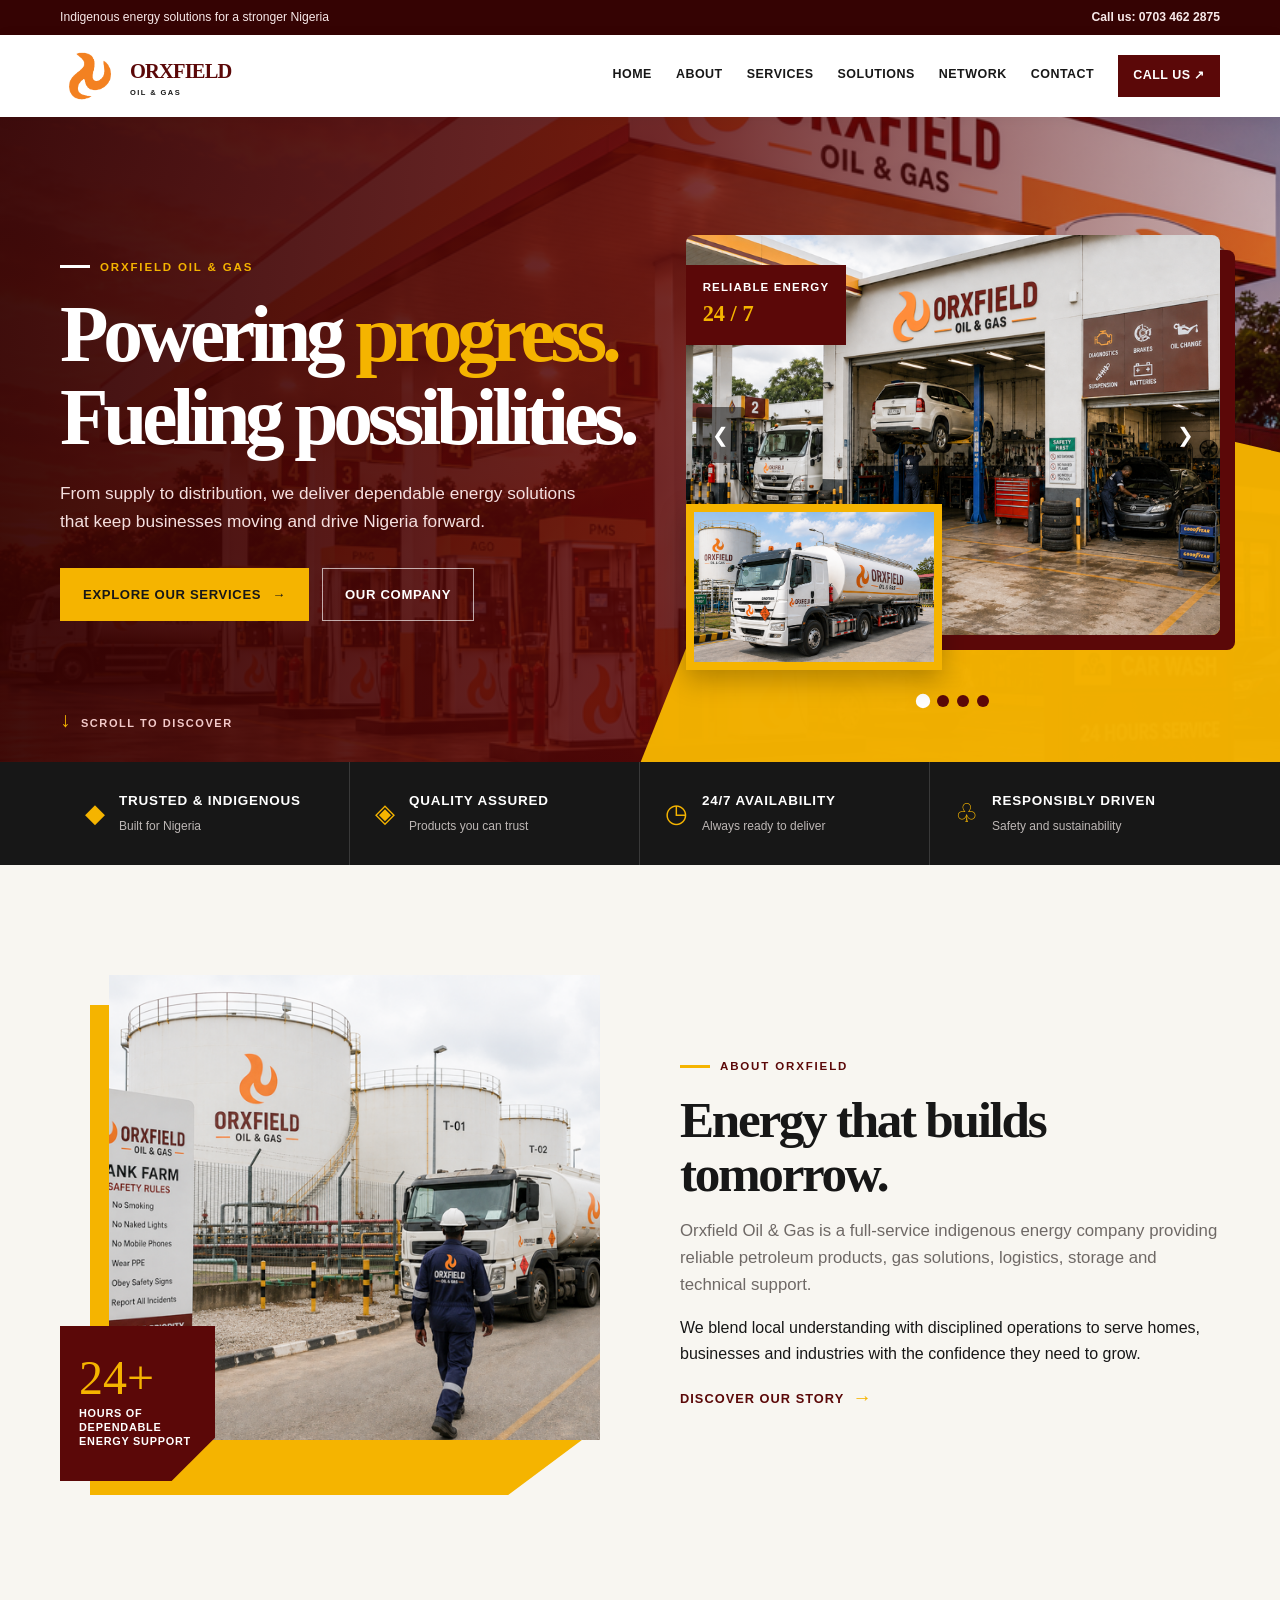
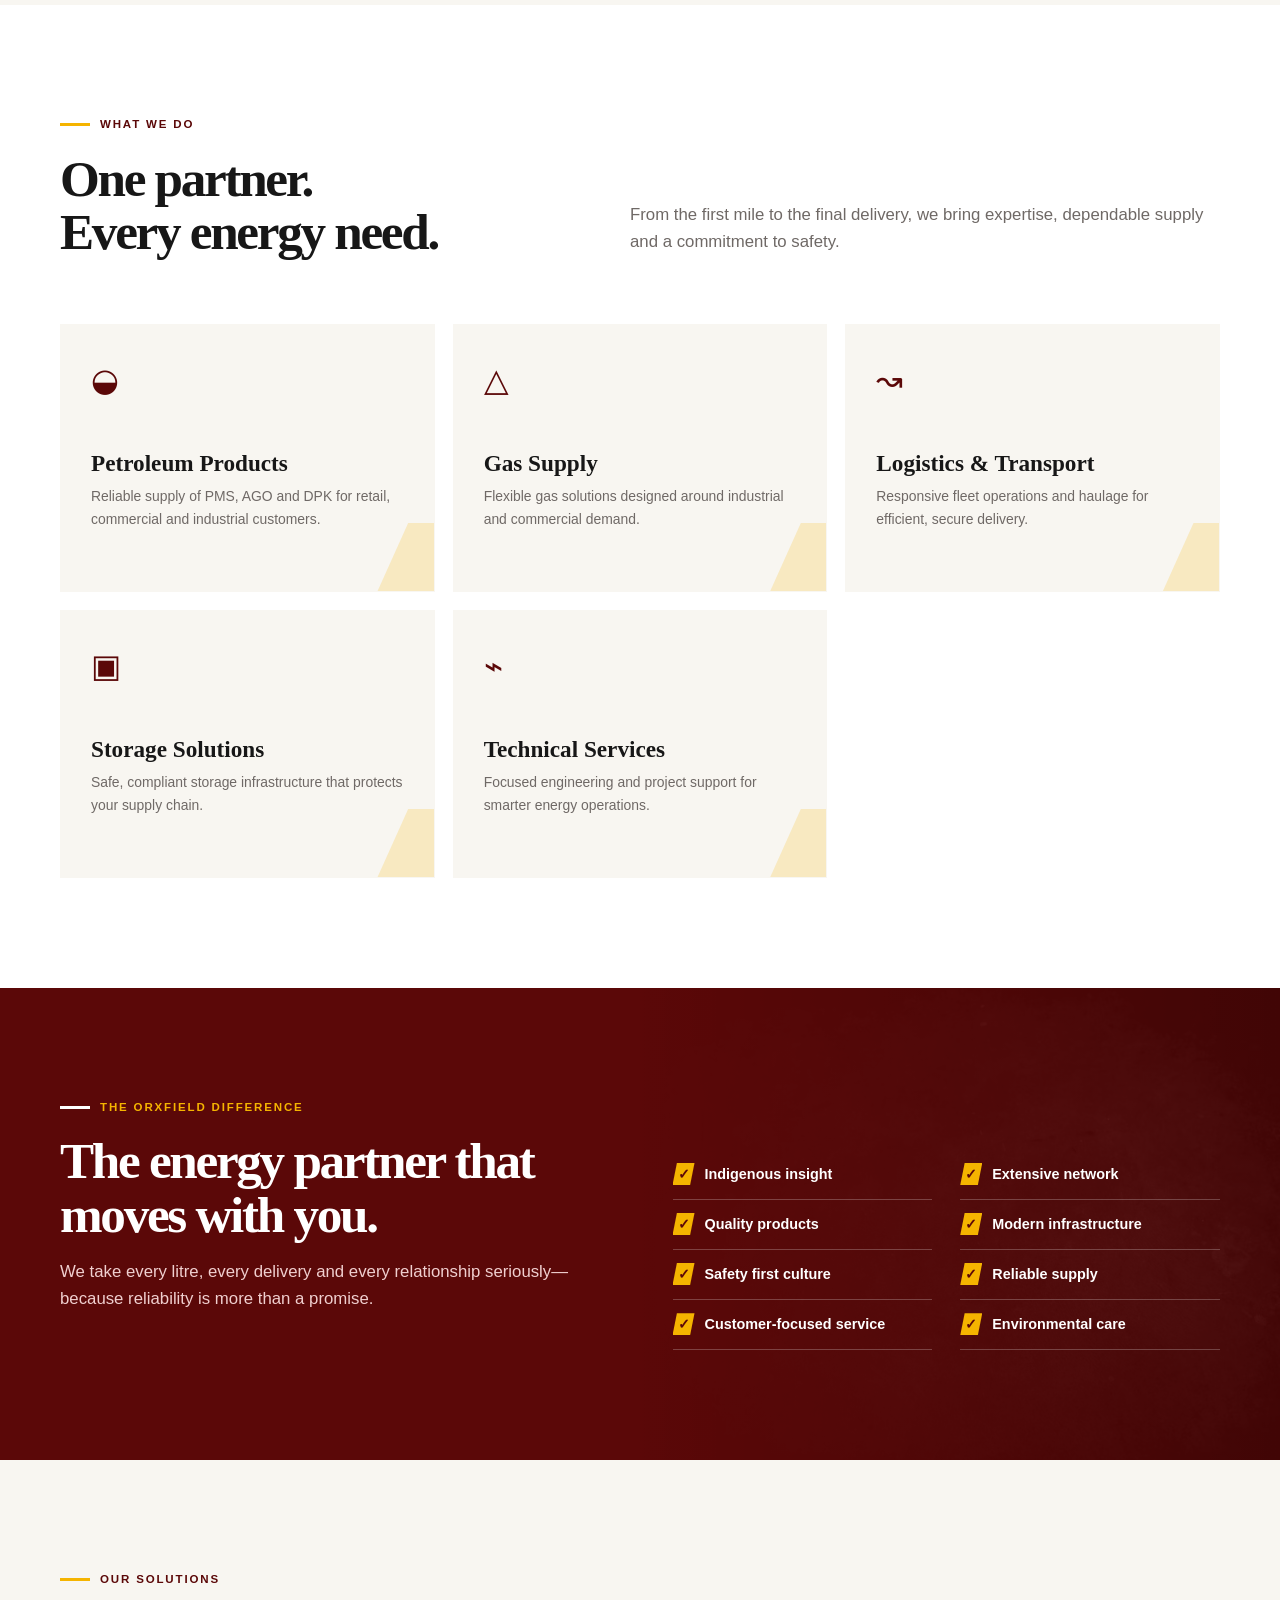
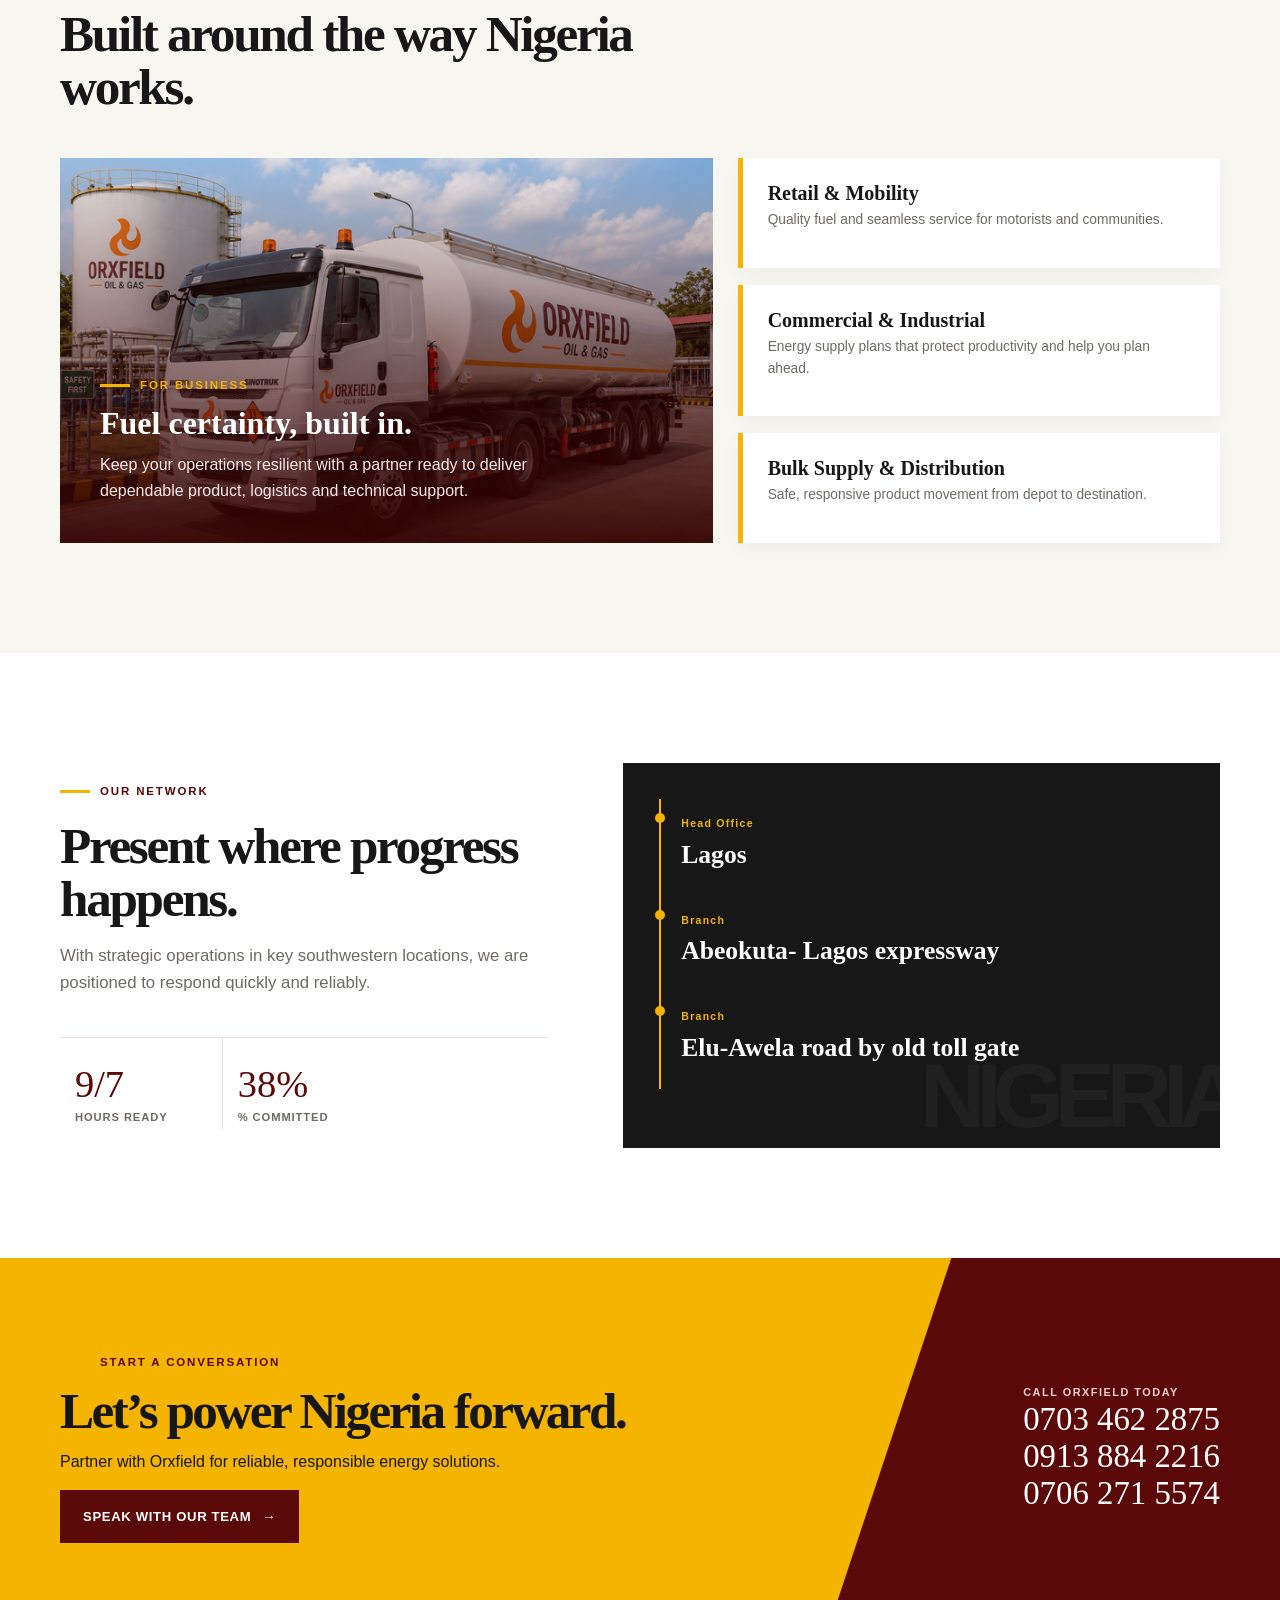
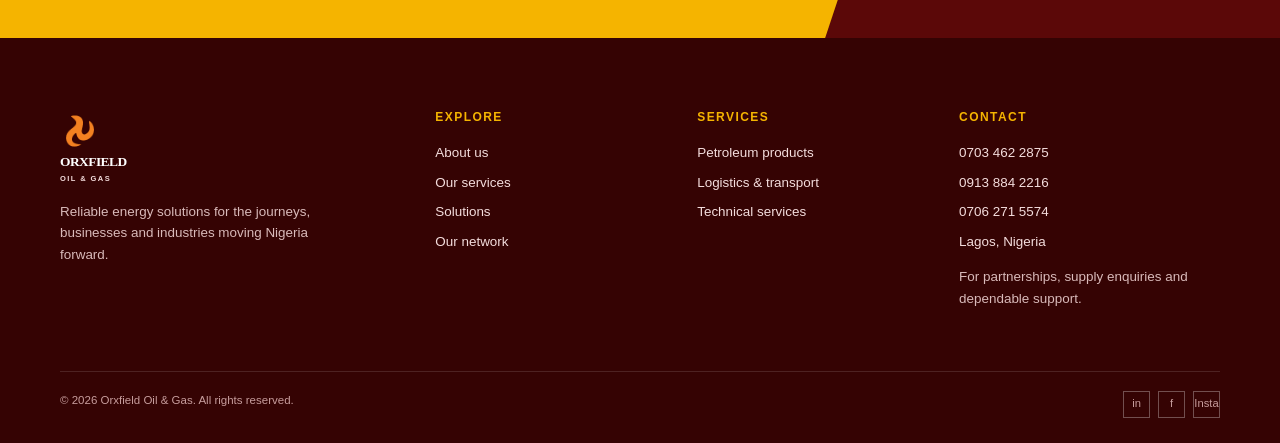
<file: index.html>
<!doctype html>
<html lang="en">
<head>
  <meta charset="utf-8">
  <meta name="viewport" content="width=device-width, initial-scale=1">
  <meta name="description" content="Orxfield Oil & Gas — reliable petroleum products, gas solutions, logistics and energy services across Nigeria.">
  <meta name="theme-color" content="#5b0808">
  <title>Orxfield Oil & Gas | Powering Progress</title>
  <link rel="stylesheet" href="css/style.css">
  <link rel="icon" type="image/png" href="images/brandLogo.png">

</head>
<body>
  <div class="topline"><div class="container"><span>Indigenous energy solutions for a stronger Nigeria</span><span><a href="tel:+2347034622875">Call us: 0703 462 2875</a></span></div></div>
<header class="nav">
  <div class="container">
    <a class="brand" href="#home" aria-label="Orxfield Oil and Gas home">
      <img class="brand-logo" src="images/brandLogo.png" alt="" width="60px">
    <!-- <span class="brand-mark" aria-hidden="true"></span> -->
    <span>ORXFIELD<small>Oil &amp; Gas</small></span>
    </a>
    <button class="menu" aria-label="Open navigation" aria-expanded="false">☰</button>
      <nav class="nav-links" aria-label="Main navigation">
      <a href="#home">Home</a><a href="#about">About</a><a href="#services">Services</a><a href="#solutions">Solutions</a><a href="#network">Network</a><a href="#contact">Contact</a><a class="nav-call" href="tel:+2347034622875">Call Us ↗</a>
      </nav>
  </div>
</header>
  <main>
    <section class="hero" id="home">
      <div class="container">
        <div class="hero-copy reveal">
          <div class="eyebrow">Orxfield Oil &amp; Gas</div>
          <h1>Powering <em>progress.</em><br>Fueling possibilities.</h1>
          <p class="hero-text">From supply to distribution, we deliver dependable energy solutions that keep businesses moving and drive Nigeria forward.</p>
          <div class="hero-actions">
            <a class="btn btn-gold" href="#services">Explore our services <span>→</span></a>
            <a class="btn btn-outline" href="#about">Our company</a>
          </div>
        </div>
      <div class="hero-media reveal">
        <div class="tag">Reliable energy <b>24 / 7</b></div>
      <!-- <img class="main-photo" alt="Oil refinery infrastructure" src="images/hero1.png"> -->
<div class="slider-container">
  <div class="slider" id="slider">
    <div class="slide"><img src="images/ORX-mechanic.png" alt="Image 1"></div>
    <div class="slide"><img src="images/ORX-.png" alt="Image 2"></div>
    <div class="slide"><img src="images/ORX-transport.png" alt="Image 3"></div>
    <div class="slide"><img src="images/ORX-sell.png" alt="Image 4"></div>
  </div>

  <!-- Manual Navigation Buttons -->
  <button class="nav-btn prev" id="prevBtn">&#10094;</button>
  <button class="nav-btn next" id="nextBtn">&#10095;</button>
  
</div>
<!-- Dot Indicators -->
<div class="dots-container" id="dotsContainer"></div>

      <img class="inset-photo" alt="Fuel logistics tanker" src="images/ORX-transport.png"></div></div><div class="scrollcue">Scroll to discover</div></section>

    <section class="values" aria-label="Our values"><div class="container value-grid"><div class="value"><i>◆</i><div><b>Trusted &amp; Indigenous</b><small>Built for Nigeria</small></div></div><div class="value"><i>◈</i><div><b>Quality Assured</b><small>Products you can trust</small></div></div><div class="value"><i>◷</i><div><b>24/7 Availability</b><small>Always ready to deliver</small></div></div><div class="value"><i>♧</i><div><b>Responsibly Driven</b><small>Safety and sustainability</small></div></div></div></section>
    <section class="section" id="about"><div class="container about-grid"><div class="about-art reveal"><img alt="Industrial oil and gas facility" src="images/ORX-.png"><div class="about-stamp"><strong>24+</strong><span>Hours of dependable energy support</span></div></div><div class="reveal"><div class="eyebrow">About Orxfield</div><h2 class="section-title">Energy that builds tomorrow.</h2><p class="lead">Orxfield Oil &amp; Gas is a full-service indigenous energy company providing reliable petroleum products, gas solutions, logistics, storage and technical support.</p><p>We blend local understanding with disciplined operations to serve homes, businesses and industries with the confidence they need to grow.</p><a class="text-link" href="#contact">Discover our story <span>→</span></a></div></div></section>
    <section class="section services" id="services"><div class="container"><div class="heading-row reveal"><div><div class="eyebrow">What we do</div><h2 class="section-title">One partner.<br>Every energy need.</h2></div><p class="lead">From the first mile to the final delivery, we bring expertise, dependable supply and a commitment to safety.</p></div><div class="services-grid"><article class="service reveal"><div class="service-icon">◒</div><h3>Petroleum Products</h3><p>Reliable supply of PMS, AGO and DPK for retail, commercial and industrial customers.</p></article>
      <!-- <article class="service reveal"><div class="service-icon">◉</div><h3>LPG Solutions</h3><p>Safe, convenient cooking-gas supply and distribution for homes and businesses.</p></article> -->
      <article class="service reveal"><div class="service-icon">△</div><h3>Gas Supply</h3><p>Flexible gas solutions designed around industrial and commercial demand.</p></article><article class="service reveal"><div class="service-icon">↝</div><h3>Logistics &amp; Transport</h3><p>Responsive fleet operations and haulage for efficient, secure delivery.</p></article><article class="service reveal"><div class="service-icon">▣</div><h3>Storage Solutions</h3><p>Safe, compliant storage infrastructure that protects your supply chain.</p></article><article class="service reveal"><div class="service-icon">⌁</div><h3>Technical Services</h3><p>Focused engineering and project support for smarter energy operations.</p></article></div></div></section>
    <section class="why section"><div class="container"><div class="reveal"><div class="eyebrow">The Orxfield difference</div><h2 class="section-title">The energy partner that moves with you.</h2><p class="lead">We take every litre, every delivery and every relationship seriously—because reliability is more than a promise.</p></div><div class="checks reveal"><div class="check">Indigenous insight</div><div class="check">Extensive network</div><div class="check">Quality products</div><div class="check">Modern infrastructure</div><div class="check">Safety first culture</div><div class="check">Reliable supply</div><div class="check">Customer-focused service</div><div class="check">Environmental care</div></div></div></section>
<section class="section" id="solutions">
  <div class="container">
    <div class="eyebrow reveal">Our solutions</div>
    <h2 class="section-title reveal">Built around the way Nigeria works.</h2>
    <div class="solutions-grid">
      <article class="solution-feature reveal">
        <div><div class="eyebrow" style="color:var(--gold)">For business</div>
        <h3>Fuel certainty, built in.</h3>
        <p>Keep your operations resilient with a partner ready to deliver dependable product, logistics and technical support.</p>
        </div>
      </article>
      <div class="solution-list">
        <article class="solution reveal">
          <h3>Retail &amp; Mobility</h3>
          <p>Quality fuel and seamless service for motorists and communities.</p>
        </article>
        <article class="solution reveal">
          <h3>Commercial &amp; Industrial</h3>
          <p>Energy supply plans that protect productivity and help you plan ahead.</p>
        </article>
        <article class="solution reveal">
          <h3>Bulk Supply &amp; Distribution</h3>
          <p>Safe, responsive product movement from depot to destination.</p>
        </article>
      </div>
    </div>
  </div>
</section>
<section class="section network" id="network">
  <div class="container network-grid">
    <div class="reveal">
      <div class="eyebrow">Our network</div><h2 class="section-title">Present where progress happens.</h2><p class="lead">With strategic operations in key   southwestern locations, we are positioned to respond quickly and reliably.</p>
        <div class="network-stat">
          <!-- <div class="stat"><strong class="counter" data-target="3">0</strong><span>Key locations</span></div> -->
          <div class="stat"><strong class="counter" data-target="24">0</strong><span>Hours ready</span></div>
          <div class="stat"><strong class="counter" data-target="100">0</strong><span>% committed</span></div>
        </div>
    </div>
    <div class="network-board reveal">
      <div class="route"><small>Head Office</small><b>Lagos</b></div>
      <div class="route"><small>Branch</small><b>Abeokuta- Lagos expressway</b></div>
      <div class="route"><small>Branch</small><b>Elu-Awela road by old toll gate</b></div>
    </div>
  </div>
</section>
    <!-- <section class="contact" id="contact"><div class="container"><div class="reveal"><div class="eyebrow">Start a conversation</div><h2>Let’s power Nigeria forward.</h2><p>Partner with Orxfield for reliable, responsible energy solutions.</p><a class="btn" href="tel:+2347034622875">Speak with our team <span>→</span></a></div>
      <div class="phone reveal"><span>Call Orxfield today</span><a href="tel:+2347034622875">0703 462 2875</a><br><a href="tel:+2349138842216">0913 884 2216</a><br><a href="tel:+2347062715574">0706 271 5574</a></div>
    </div>  -->
    <section class="contact" id="contact"><div class="container"><div class="reveal"><div class="eyebrow">Start a conversation</div><h2>Let’s power Nigeria forward.</h2><p>Partner with Orxfield for reliable, responsible energy solutions.</p><button id="myBtn-form" class="btn open-contact" type="button">Speak with our team <span>→</span></button></div>
      <div class="phone reveal"><span>Call Orxfield today</span><a href="tel:+2347034622875">0703 462 2875</a><br><a href="tel:+2349138842216">0913 884 2216</a><br><a href="tel:+2347062715574">0706 271 5574</a></div>
    </div> 



    <!-- <section class="contact" id="contact"><div class="container"><div class="reveal"><div class="eyebrow">Start a conversation</div><h2>Let’s power Nigeria forward.</h2><p>Partner with Orxfield for reliable, responsible energy solutions.</p><button class="btn open-contact" type="button">Speak with us <span>→</span></button></div><div class="phone reveal"><span>Call Orxfield today</span><a href="tel:+2347034622875">0703 462 2875</a></div></div></section> -->
  

     <!-- This is the form  -->
<div class="contact-modal" id="contactModal" aria-hidden="true">
  <!-- <div class="contactimg">
    <img class="contact-img" src="images/contact-form1.png" alt="contact us photo">
  </div> -->
  
  <div class="contact-dialog" role="dialog" aria-modal="true" aria-labelledby="contactFormTitle">
    <!-- <div class="contact-photo" aria-hidden="true"><img src="images/contact-form1.png" alt=""></div>
    <div class="contact-form-content"> -->
    <button class="modal-close" type="button" aria-label="Close contact form">×</button>
    <div class="eyebrow">Talk to Orxfield</div>
    <h2 id="contactFormTitle">How can we help?</h2>
    <p>Share a few details and our team will get back to you shortly.</p>
    <form class="form-grid" id="contactForm">
      <label>Full name<input name="name" type="text" autocomplete="name" required=""></label>
      <label>Phone number<input name="phone" type="tel" autocomplete="tel" required=""></label>
      <label>Email address <input name="email" type="email" autocomplete="email"></label>
      <label>I'm interested in<select name="service"><option>Petroleum products</option><option>Gas supply</option><option>Logistics &amp; transport</option><option>Technical services</option><option>Other enquiry</option></select></label>
      <label>Message<textarea name="message" required="" placeholder="Tell us a little about your requirement."></textarea></label>
      <p class="form-success" role="status">Thank you. Your enquiry has been received—we’ll be in touch shortly.</p>
      <button class="btn btn-gold form-submit" type="submit" mailto="info@orxfield.com">Send enquiry <span>→</span></button>
      <p class="form-note">Or call us directly on <a href="tel:+2347034622875">0703 462 2875</a> , <a href="tel:+2349138842216">0913 884 2216</a>  &amp;  <a href="tel:+2347062715574">0706 271 5574</a></p>
    </form>
    </div>
  </div>
</div>

    </section>


  </main>
  <footer><div class="container"><div class="footer-grid"><div><a class="brand" href="#home"><img class="brand-logo" src="images/brandLogo.png" alt="" width="40px"><span class="brand-mark"></span><span>ORXFIELD<small style="color:#f4dddd">Oil &amp; Gas</small></span></a><p>Reliable energy solutions for the journeys, businesses and industries moving Nigeria forward.</p></div><div><h3>Explore</h3><a href="#about">About us</a><a href="#services">Our services</a><a href="#solutions">Solutions</a><a href="#network">Our network</a></div><div><h3>Services</h3><a href="#services">Petroleum products</a>
    <!-- <a href="#services">LPG solutions</a> -->
    <a href="#services">Logistics &amp; transport</a><a href="#services">Technical services</a></div><div><h3>Contact</h3><a href="tel:+2347034622875">0703 462 2875</a><a href="tel:+2349138842216">0913 884 2216</a><a href="tel:+2347062715574">0706 271 5574</a><a href="#network">Lagos, Nigeria</a><p style="margin-top:14px">For partnerships, supply enquiries and dependable support.</p></div></div><div class="copyright"><span>© <span id="year"></span> Orxfield Oil &amp; Gas. All rights reserved.</span><div class="socials"><a href="#contact" aria-label="LinkedIn">in</a><a href="#contact" aria-label="Facebook">f</a><a href="#contact" aria-label="Instagram">Insta</a></div></div></div></footer>


  <script src="js/script.js" defer></script>
  
</body>
</html>
</file>
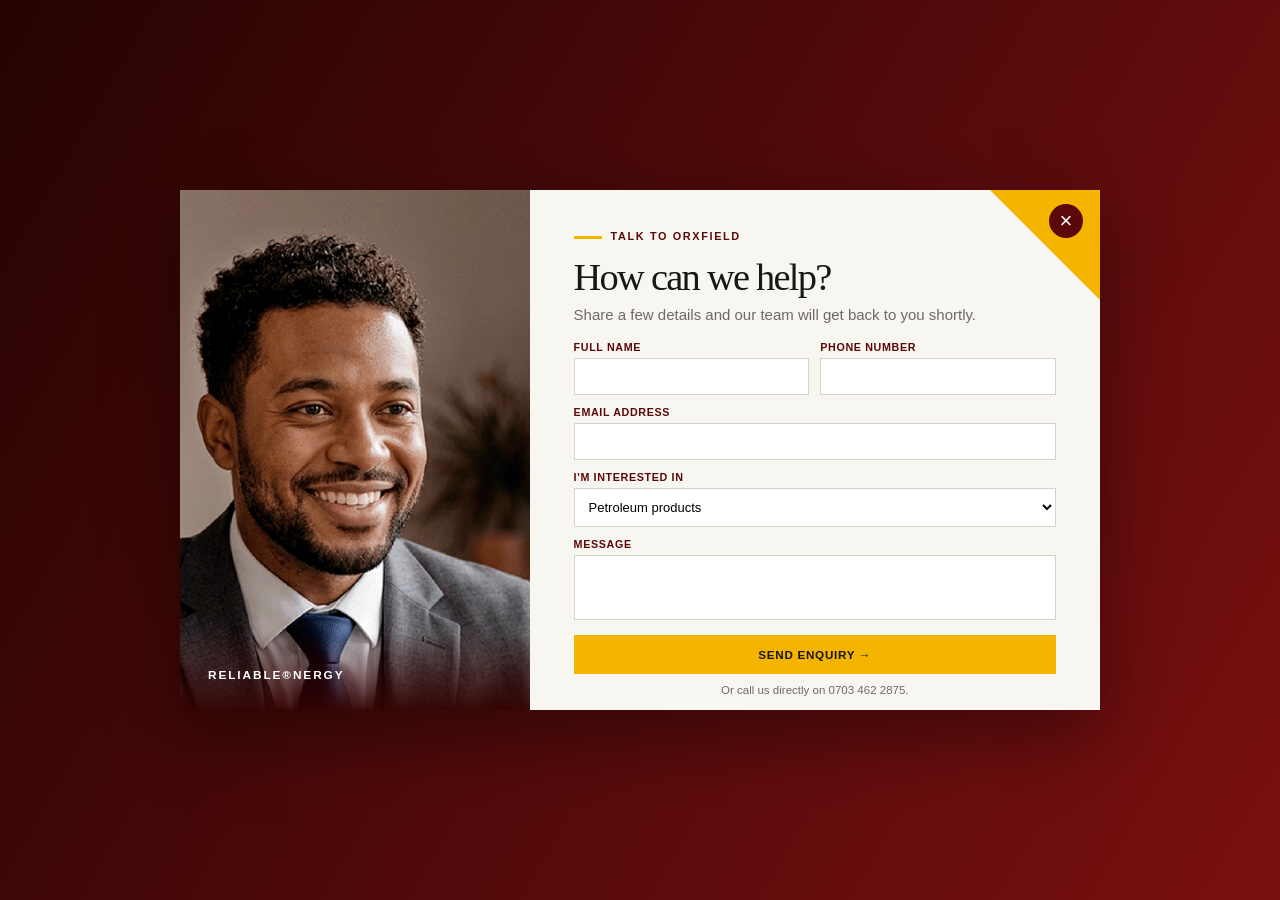
<file: modal-preview.html>
<!doctype html>
<html lang="en">
<head>
  <meta charset="utf-8">
  <meta name="viewport" content="width=device-width,initial-scale=1">
  <title>Orxfield Contact Modal Preview</title>
  <style>
    :root{--wine:#5b0808;--gold:#f5b400;--cream:#f8f6f1;--ink:#171717;--muted:#6f6966}*{box-sizing:border-box}body{margin:0;min-height:100vh;display:grid;place-items:center;padding:28px;background:linear-gradient(120deg,#260303,#7a1010);font:15px Arial,sans-serif;color:var(--ink)}.modal{width:min(920px,100%);height:520px;display:grid;grid-template-columns:38% 62%;background:var(--cream);box-shadow:0 25px 70px rgba(0,0,0,.38);overflow:hidden}.photo{position:relative;overflow:hidden;background:var(--wine)}.photo img{width:100%;height:100%;object-fit:cover}.photo:after{content:"Reliable\Aenergy";white-space:pre;position:absolute;inset:auto 0 0;padding:34px 28px 26px;background:linear-gradient(transparent,rgba(53,3,3,.96));color:white;font:bold .74rem Arial;letter-spacing:.16em;line-height:1.45;text-transform:uppercase}.form{position:relative;padding:40px 44px;overflow:auto}.form:after{content:"";position:absolute;right:0;top:0;border-style:solid;border-width:0 110px 110px 0;border-color:transparent var(--gold) transparent transparent}.close{position:absolute;right:17px;top:14px;z-index:1;width:34px;height:34px;border:0;border-radius:50%;background:var(--wine);color:white;font-size:22px}.eyebrow{font-size:.68rem;color:var(--wine);font-weight:bold;letter-spacing:.15em;text-transform:uppercase}.eyebrow:before{content:"";display:inline-block;width:28px;height:3px;margin-right:9px;background:var(--gold);vertical-align:middle}h1{font:2.4rem Georgia,serif;margin:13px 0 7px;letter-spacing:-.045em}p{margin:0 0 18px;color:var(--muted)}.grid{display:grid;grid-template-columns:1fr 1fr;gap:11px}.wide{grid-column:1/-1}label{font-size:.67rem;font-weight:bold;color:var(--wine);letter-spacing:.06em;text-transform:uppercase}input,select,textarea{width:100%;margin-top:5px;padding:10px;border:1px solid #d8d1c9;background:white;font:13px Arial}textarea{height:65px;resize:none}.send{width:100%;margin-top:13px;padding:13px;border:0;background:var(--gold);font-size:.73rem;font-weight:bold;text-transform:uppercase;letter-spacing:.06em;color:var(--ink)}.note{font-size:.72rem;margin-top:10px;text-align:center}@media(max-width:640px){body{padding:0}.modal{height:100vh;min-height:650px;grid-template-columns:1fr;overflow:auto}.photo{height:180px}.form{padding:30px 24px}.grid{grid-template-columns:1fr}.wide{grid-column:auto}}
  </style>
</head>
<body>
  <section class="modal" aria-label="Contact form preview">
    <div class="photo"><img src="images/contact-form1.png" alt="Orxfield energy operations"></div>
    <div class="form"><button class="close" aria-label="Close preview">×</button><div class="eyebrow">Talk to Orxfield</div><h1>How can we help?</h1><p>Share a few details and our team will get back to you shortly.</p><form class="grid"><label>Full name<input type="text"></label><label>Phone number<input type="tel"></label><label class="wide">Email address<input type="email"></label><label class="wide">I'm interested in<select><option>Petroleum products</option></select></label><label class="wide">Message<textarea></textarea></label></form><button class="send">Send enquiry →</button><p class="note">Or call us directly on 0703 462 2875.</p></div>
  </section>
</body>
</html>
</file>
<file: css/style.css>
:root{--wine:#5b0808;--wine-dark:#350303;--gold:#f5b400;--ink:#171717;--cream:#f8f6f1;--muted:#6f6966;--white:#fff;--line:rgba(91,8,8,.13)}
    *{box-sizing:border-box} html{scroll-behavior:smooth} body{margin:0;background:var(--cream);color:var(--ink);font:16px/1.6 Arial,Helvetica,sans-serif;overflow-x:hidden} a{color:inherit;text-decoration:none} img{max-width:100%;display:block} button{font:inherit}
    .container{width:min(1160px,calc(100% - 40px));margin:auto}.eyebrow{display:flex;align-items:center;gap:10px;color:var(--wine);font-size:.72rem;font-weight:800;letter-spacing:.16em;text-transform:uppercase}.eyebrow:before{content:"";width:30px;height:3px;background:var(--gold)} h1,h2,h3,p{margin-top:0} h1,h2,h3{font-family:Georgia,'Times New Roman',serif;line-height:1.04}.section{padding:110px 0}.section-title{font-size:clamp(2.25rem,4vw,4rem);letter-spacing:-.045em;max-width:680px;margin:18px 0}.lead{color:var(--muted);max-width:590px;font-size:1.05rem}.btn{display:inline-flex;align-items:center;justify-content:center;gap:11px;padding:15px 22px;min-height:51px;font-weight:800;font-size:.82rem;letter-spacing:.05em;text-transform:uppercase;transition:.25s;border:1px solid transparent}.btn:hover{transform:translateY(-3px)}.btn-gold{background:var(--gold);color:var(--ink)}.btn-gold:hover{background:#ffca26}.btn-outline{color:#fff;border-color:rgba(255,255,255,.65)}.btn-outline:hover{background:#fff;color:var(--wine)}
    .topline{background:var(--wine-dark);color:#f8e9e9;font-size:.76rem}
    .topline .container{min-height:35px;display:flex;justify-content:space-between;align-items:center}.topline a{font-weight:bold}.topline span+span{margin-left:18px}
    .nav{height:82px;background:rgba(255,255,255,.97);position:sticky;top:0;z-index:20;box-shadow:0 2px 15px rgba(23,23,23,.05)}
    .nav .container{height:100%;display:flex;align-items:center;justify-content:space-between}
    .brand{display:flex;align-items:center;gap:10px;font-family:Georgia,serif;font-weight:bold;color:var(--wine);font-size:1.28rem;letter-spacing:-.04em}
    .brand-mark{width:37px;height:37px;background:var(--wine);clip-path:polygon(0 0,100% 0,78% 100%,0 100%);position:relative}
    .brand-mark:after{content:"";position:absolute;background:var(--gold);width:20px;height:5px;transform:skew(-25deg);left:8px;top:16px}
    .brand small{display:block;color:var(--ink);font:700 .47rem Arial;letter-spacing:.19em;text-transform:uppercase;margin-top:1px}
    .nav-links{display:flex;align-items:center;gap:24px;font-size:.78rem;font-weight:800;text-transform:uppercase;letter-spacing:.04em}
    .nav-links a:not(.nav-call):after{content:"";height:2px;width:0;display:block;background:var(--gold);transition:.2s}
    .nav-links a:hover:after{width:100%}
    .nav-call{padding:11px 15px;background:var(--wine);color:#fff}
    .menu{display:none;border:0;background:none;color:var(--wine);font-size:1.55rem;cursor:pointer}
    .hero{position:relative;background:var(--wine);color:#fff;min-height:645px;isolation:isolate;overflow:hidden}.hero:before{content:"";position:absolute;inset:0;background:linear-gradient(90deg,rgba(53,3,3,.95) 0%,rgba(91,8,8,.86) 52%,rgba(91,8,8,.28)),url("../images/ORX-hero.png") center/cover;z-index:-2}.hero:after{content:"";position:absolute;right:-8%;bottom:-50%;width:68%;height:115%;background:var(--gold);opacity:.97;clip-path:polygon(34% 0,100% 18%,100% 100%,0 100%);z-index:-1}.hero .container{display:grid;grid-template-columns:1.05fr .95fr;align-items:center;min-height:645px;gap:35px}.hero-copy{padding:75px 0}.hero .eyebrow{color:var(--gold)}.hero .eyebrow:before{background:#fff}.hero h1{font-size:clamp(3.4rem,6.2vw,6.25rem);margin:17px 0 22px;letter-spacing:-.065em;max-width:670px}.hero h1 em{color:var(--gold);font-style:normal}.hero-text{max-width:530px;color:#f5dfdf;font-size:1.08rem}.hero-actions{display:flex;gap:13px;flex-wrap:wrap;margin-top:33px}.hero-media{height:435px;position:relative;margin-top:25px}.hero-media .main-photo{width: 100%;height:90%;object-fit:cover;position:absolute;right:0;top:0;box-shadow:16px 17px 0 rgba(53,3,3,.92)}.hero-media .inset-photo{position:absolute;width:48%;height:38%;left:0;bottom:0;object-fit:cover;border:8px solid var(--gold);box-shadow:0 10px 25px rgba(0,0,0,.25)}.hero-media .tag{position:absolute;top:30px;left:0;background:var(--wine);padding:13px 17px;color:#fff;font-size:.72rem;font-weight:800;letter-spacing:.1em;text-transform:uppercase;z-index:1}.hero-media .tag b{color:var(--gold);display:block;font-size:1.4rem;font-family:Georgia,serif;letter-spacing:0}.scrollcue{position:absolute;bottom:26px;left:max(20px,calc((100% - 1160px)/2));font-size:.69rem;font-weight:bold;letter-spacing:.14em;text-transform:uppercase;color:#f3caca}.scrollcue:before{content:"↓";font-size:1.3rem;color:var(--gold);margin-right:9px}
    .values{background:var(--ink);color:#fff}.value-grid{display:grid;grid-template-columns:repeat(4,1fr)}.value{padding:28px 25px;border-right:1px solid rgba(255,255,255,.15);display:flex;gap:14px;align-items:center}.value:last-child{border:0}.value i{font-style:normal;color:var(--gold);font-size:1.6rem}.value b{display:block;font-size:.84rem;text-transform:uppercase;letter-spacing:.06em}.value small{color:#bdb7b5;font-size:.75rem}
    .about-grid{display:grid;grid-template-columns:1fr 1fr;gap:80px;align-items:center}.about-art{height:520px;position:relative}.about-art:before{content:"";position:absolute;inset:30px 0 0 30px;background:var(--gold);clip-path:polygon(0 0,100% 0,100% 86%,82% 100%,0 100%)}.about-art img{height:465px;width:91%;object-fit:cover;position:absolute;right:0;top:0}.about-stamp{position:absolute;bottom:14px;left:0;width:155px;height:155px;background:var(--wine);color:#fff;padding:27px 19px;display:flex;flex-direction:column;justify-content:center;clip-path:polygon(0 0,100% 0,100% 72%,72% 100%,0 100%)}.about-stamp strong{font:3rem Georgia,serif;color:var(--gold);line-height:.8}.about-stamp span{font-size:.68rem;line-height:1.3;font-weight:bold;text-transform:uppercase;letter-spacing:.07em;margin-top:8px}.text-link{font-weight:800;color:var(--wine);font-size:.8rem;text-transform:uppercase;letter-spacing:.08em}.text-link span{color:var(--gold);font-size:1.2rem;vertical-align:-1px;margin-left:4px}
    .services{background:#fff}.heading-row{display:flex;align-items:end;justify-content:space-between;gap:25px}.heading-row .lead{margin-bottom:20px}.services-grid{display:grid;grid-template-columns:repeat(3,1fr);gap:18px;margin-top:48px}.service{min-height:268px;padding:30px;background:var(--cream);border:1px solid transparent;position:relative;overflow:hidden;transition:.25s}.service:after{content:"";position:absolute;right:-35px;bottom:-42px;width:110px;height:110px;background:var(--gold);clip-path:polygon(45% 0,100% 0,100% 100%,0 100%);opacity:.2;transition:.25s}.service:hover{background:var(--wine);color:#fff;transform:translateY(-7px);box-shadow:0 16px 30px rgba(91,8,8,.18)}.service:hover p{color:#f1d8d8}.service:hover:after{opacity:1}.service-icon{color:var(--wine);font-size:2rem;margin-bottom:45px}.service:hover .service-icon{color:var(--gold)}.service h3{font-size:1.45rem;margin-bottom:10px}.service p{color:var(--muted);font-size:.87rem;margin:0}
    .why{background:var(--wine);color:#fff;position:relative;overflow:hidden}.why:before{content:"";position:absolute;width:50%;height:100%;right:0;top:0;background:linear-gradient(90deg,var(--wine),transparent),url('/images/photo-bg.avif') center/cover;opacity:.28}.why .container{position:relative;display:grid;grid-template-columns:1fr 1fr;gap:65px}.why .eyebrow{color:var(--gold)}.why .eyebrow:before{background:#fff}.why .lead{color:#f0cfcf}.checks{display:grid;grid-template-columns:1fr 1fr;gap:13px 28px;align-content:center;padding-top:65px}.check{border-bottom:1px solid rgba(255,255,255,.23);padding:0 0 13px;font-weight:bold;font-size:.9rem}.check:before{content:'✓';display:inline-grid;place-items:center;width:22px;height:22px;color:var(--wine);background:var(--gold);margin-right:10px;clip-path:polygon(20% 0,100% 0,80% 100%,0 100%)}
    .solutions-grid{display:grid;grid-template-columns:1.15fr .85fr;gap:25px;margin-top:45px}
    .solution-feature{
      min-height:385px;
      color:white;
      padding:40px;
      display:flex;
      align-items:end;
      background:linear-gradient(0deg,rgba(53,3,3,.95),rgba(53,3,3,.05)),url('/images/ORX-transport.png') center/cover}
    .solution-feature h3{font-size:2rem;margin:12px 0}.solution-feature p{margin-bottom:0;color:#fae7e7;max-width:500px}
    .solution-list{display:grid;gap:17px}
    .solution{padding:25px;background:#fff;border-left:5px solid var(--gold);box-shadow:0 6px 18px rgba(0,0,0,.04);transition:.2s}
    .solution:hover{transform:translateX(7px);border-left-color:var(--wine)}
    .solution h3{font-size:1.25rem;margin:0 0 5px}
    .solution p{font-size:.86rem;color:var(--muted);margin:0}
    .network{background:#fff}
    .network-grid{display:grid;grid-template-columns:.9fr 1.1fr;gap:75px;align-items:center}
    .network-board{min-height:385px;background:var(--ink);padding:36px;position:relative;overflow:hidden}
    .network-board:after{content:'NIGERIA';position:absolute;color:rgba(255,255,255,.04);font:900 5.7rem Arial;letter-spacing:-.1em;bottom:0;right:-16px}.route{border-left:2px solid var(--gold);padding:10px 0 20px 20px;position:relative;color:#fff}.route:before{content:"";position:absolute;width:10px;height:10px;border-radius:50%;background:var(--gold);left:-6px;top:14px}.route small{color:var(--gold);font-weight:bold;font-size:.66rem;letter-spacing:.12em}.route b{display:block;font-family:Georgia,serif;font-size:1.6rem}.network-stat{display:grid;grid-template-columns:repeat(3,1fr);border-top:1px solid var(--line);margin-top:40px}.stat{padding:27px 15px 0;border-right:1px solid var(--line)}.stat:last-child{border:0}.stat strong{font:2.4rem Georgia,serif;color:var(--wine);display:block;line-height:1}.stat span{font-size:.7rem;font-weight:bold;text-transform:uppercase;letter-spacing:.08em;color:var(--muted)}
    .contact{padding:95px 0;background:var(--gold);position:relative;overflow:hidden}.contact:before{content:"";position:absolute;right:-9%;top:-45%;width:48%;height:180%;background:var(--wine);clip-path:polygon(37% 0,100% 0,100% 100%,0 100%)}.contact .container{position:relative;display:flex;align-items:center;justify-content:space-between;gap:40px}.contact h2{font-size:clamp(2.35rem,4vw,4.2rem);max-width:690px;letter-spacing:-.05em;margin:12px 0}.contact .btn{background:var(--wine);color:#fff}.contact .btn:hover{background:var(--wine-dark)}.phone{color:#fff;position:relative;white-space:nowrap}.phone span{display:block;font-size:.68rem;letter-spacing:.14em;text-transform:uppercase;font-weight:bold;color:#f4cfcf}.phone a{font:2.05rem Georgia,serif}
    footer{background:var(--wine-dark);color:#f4dddd;padding:65px 0 25px}.footer-grid{display:grid;grid-template-columns:1.5fr 1fr 1fr 1.15fr;gap:35px}.footer-grid .brand{color:#fff}.footer-grid p{font-size:.84rem;color:#d9baba;margin-top:18px;max-width:290px}.footer-grid h3{font:800 .75rem Arial;letter-spacing:.12em;text-transform:uppercase;color:var(--gold);margin:7px 0 18px}.footer-grid a{display:block;font-size:.84rem;margin:8px 0}.footer-grid a:hover{color:var(--gold)}.copyright{border-top:1px solid rgba(255,255,255,.12);margin-top:48px;padding-top:19px;display:flex;justify-content:space-between;font-size:.72rem;color:#c79d9d}.socials{display:flex;gap:8px}.socials a{display:grid;place-items:center;width:27px;height:27px;border:1px solid rgba(255,255,255,.3);margin:0;font-size:.7rem}
    .reveal{opacity:0;transform:translateY(25px);transition:opacity .7s ease,transform .7s ease}.reveal.visible{opacity:1;transform:none}
    @media(max-width:850px){.nav-links{position:absolute;display:flex;flex-direction:column;align-items:stretch;gap:0;left:0;right:0;top:82px;background:#fff;padding:10px 20px 20px;box-shadow:0 15px 20px rgba(0,0,0,.1);transform:translateY(-130%);transition:.28s;z-index:-1}.nav-links.open{transform:none}.nav-links a{padding:13px 4px}.nav-call{text-align:center;margin-top:8px}.menu{display:block}.hero .container,.about-grid,.why .container,.network-grid{grid-template-columns:1fr}.hero{min-height:auto}.hero .container{padding:30px 0 70px}.hero-copy{padding:35px 0 0}.hero-media{height:350px;max-width:560px;width:100%;justify-self:center}.scrollcue{display:none}.value-grid{grid-template-columns:1fr 1fr}.value:nth-child(2){border-right:0}.value{border-bottom:1px solid rgba(255,255,255,.15)}.about-grid{gap:35px}.about-art{order:2}.why .container{gap:0}.checks{padding-top:15px}.footer-grid{grid-template-columns:1.4fr 1fr}.contact .container{align-items:flex-start;flex-direction:column}.contact:before{width:75%;height:80%;top:auto;bottom:-35%;right:-15%}}
    @media(max-width:600px){.container{width:min(100% - 30px,1160px)}.topline .container{justify-content:center}.topline span:not(:first-child){display:none}.section{padding:76px 0}.nav{height:71px}.nav-links{top:71px}.brand{font-size:1.1rem}.brand-mark{width:32px;height:32px}.hero h1{font-size:3.2rem}.hero-media{height:285px}.hero-media .main-photo{width:82%;height:85%}.hero-media .inset-photo{border-width:5px}.hero-media .tag{padding:9px 11px;top:20px;font-size:.58rem}.hero-media .tag b{font-size:1.05rem}.value-grid,.services-grid,.network-stat{grid-template-columns:1fr}.value{border-right:0}.heading-row{display:block}.about-art{height:380px}.about-art img{height:335px}.about-stamp{width:128px;height:128px;padding:19px 14px}.about-stamp strong{font-size:2.4rem}.solutions-grid{grid-template-columns:1fr}.solution-feature{min-height:320px;padding:26px}.checks{grid-template-columns:1fr}.network-grid{gap:42px}.network-stat .stat{border-right:0;border-bottom:1px solid var(--line);padding:20px 0}.contact{padding:65px 0}.phone a{font-size:1.7rem}.footer-grid{grid-template-columns:1fr 1fr;gap:22px}.footer-grid>div:first-child{grid-column:1/-1}.copyright{display:block}.copyright .socials{margin-top:13px}}

    .slider-container {
  position: relative;
  width: 100%;
  max-width: 800px;
  overflow: hidden;
  margin: 0 auto;
  border-radius: 8px;
}

.slider {
  display: flex;
  transition: transform 0.5s ease-in-out;
}

.slide {
  min-width: 100%;
}

.slide img {
  width: 100%;
  display: block;
}

/* Navigation Buttons */
.nav-btn {
  position: absolute;
  top: 50%;
  transform: translateY(-50%);
  background-color: rgba(0, 0, 0, 0.5);
  color: #fff;
  border: none;
  font-size: 20px;
  padding: 12px 16px;
  cursor: pointer;
  border-radius: 4px;
  transition: background-color 0.3s;
}

.nav-btn:hover {
  background-color: rgba(0, 0, 0, 0.8);
}

.prev { left: 10px; }
.next { right: 10px; }

/* Dot Indicators */
/* .dots-container {
  position: absolute;
  bottom: 12px;
  width: 100%;
  display: flex;
  justify-content: center;
  gap: 8px;
}

.dot {
  width: 12px;
  height: 12px;
  background-color: rgba(255, 255, 255, 0.5);
  border-radius: 50%;
  cursor: pointer;
  transition: background-color 0.3s, transform 0.3s;
}

.dot.active {
  background-color: #fff;
  transform: scale(1.2);
} */
 /* Dot Indicators */
.dots-container {
  margin-top: 60px;
  width: 100%;
  display: flex;
  justify-content: center;
  gap: 8px;
}
.slider-container {
  position: relative;
  width: 100%;
  max-width: 800px;
  overflow: hidden;
  margin: 0 auto;
  border-radius: 8px;
  -webkit-user-select: none;
  user-select: none;
  touch-action: pan-y;

  /* Sharp border-like shadow on right and bottom */
  box-shadow: 15px 15px 0px var(--wine);
}
.dot {
  width: 12px;
  height: 12px;
  background-color: var(--wine); /* Updated color for light backgrounds outside image */
  border-radius: 50%;
  cursor: pointer;
  transition: background-color 0.3s, transform 0.3s;
}

.dot.active {
  background-color: #ffff;
  transform: scale(1.2);
}

/* CONTACT US FORM POP UP */
.contact-modal {
    position:fixed;
    inset:0;
    display:grid;
    place-items:center;
    padding:20px;
    background:rgba(23,23,23,.66);
    z-index:100;opacity:0;
    visibility:hidden;
    transition:opacity .25s,visibility .25s}
/* .contactimg{
  display: flex;
} */
 /* .contact-photo{width:200px;min-width:200px;position:relative;background:var(--wine);overflow:hidden}.contact-photo img{width:100%;height:100%;min-height:100%;object-fit:cover}.contact-photo:after{content:"Reliable\A energy";white-space:pre;position:absolute;left:0;bottom:0;width:100%;padding:17px 14px;background:linear-gradient(transparent,rgba(53,3,3,.95));color:#fff;font:700 .72rem Arial;letter-spacing:.1em;text-transform:uppercase;line-height:1.4} */
.contact-modal.open{
    opacity:1;
    visibility:visible}
.contact-dialog{
  width:min(100%,500px);max-height:calc(100vh - 40px);overflow:auto;background:var(--cream);position:relative;padding:38px;box-shadow:0 24px 65px rgba(0,0,0,.34);transform:translateY(20px);transition:transform .25s}.contact-modal.open .contact-dialog{transform:none}.contact-dialog:before{content:"";position:absolute;right:0;top:0;width:105px;height:105px;background:var(--gold);clip-path:polygon(100% 0,100% 100%,0 0)}.modal-close{position:absolute;right:16px;top:13px;border:0;background:var(--wine);color:#fff;width:34px;height:34px;border-radius:50%;font-size:1.35rem;line-height:1;cursor:pointer;z-index:1}.contact-dialog h2{font-size:2.3rem;margin:15px 0 8px}.contact-dialog p{color:var(--muted);font-size:.9rem;margin-bottom:22px}.form-grid{display:grid;gap:14px}.form-grid label{font-size:.74rem;font-weight:800;letter-spacing:.06em;text-transform:uppercase;color:var(--wine)}.form-grid input,.form-grid select,.form-grid textarea{width:100%;display:block;margin-top:6px;border:1px solid #d8d1c9;background:#fff;color:var(--ink);padding:12px 13px;font:inherit;font-size:.92rem;border-radius:0}.form-grid textarea{min-height:105px;resize:vertical}.form-grid input:focus,.form-grid select:focus,.form-grid textarea:focus{outline:3px solid rgba(245,180,0,.32);border-color:var(--gold)}.form-submit{width:100%;border:0;cursor:pointer;margin-top:4px}.form-note{font-size:.75rem!important;margin:0!important}.form-success{display:none;background:#e7f3e8;color:#205b2a!important;padding:12px!important;border-left:4px solid #367c41}.form-success.show{display:block}
</file>
